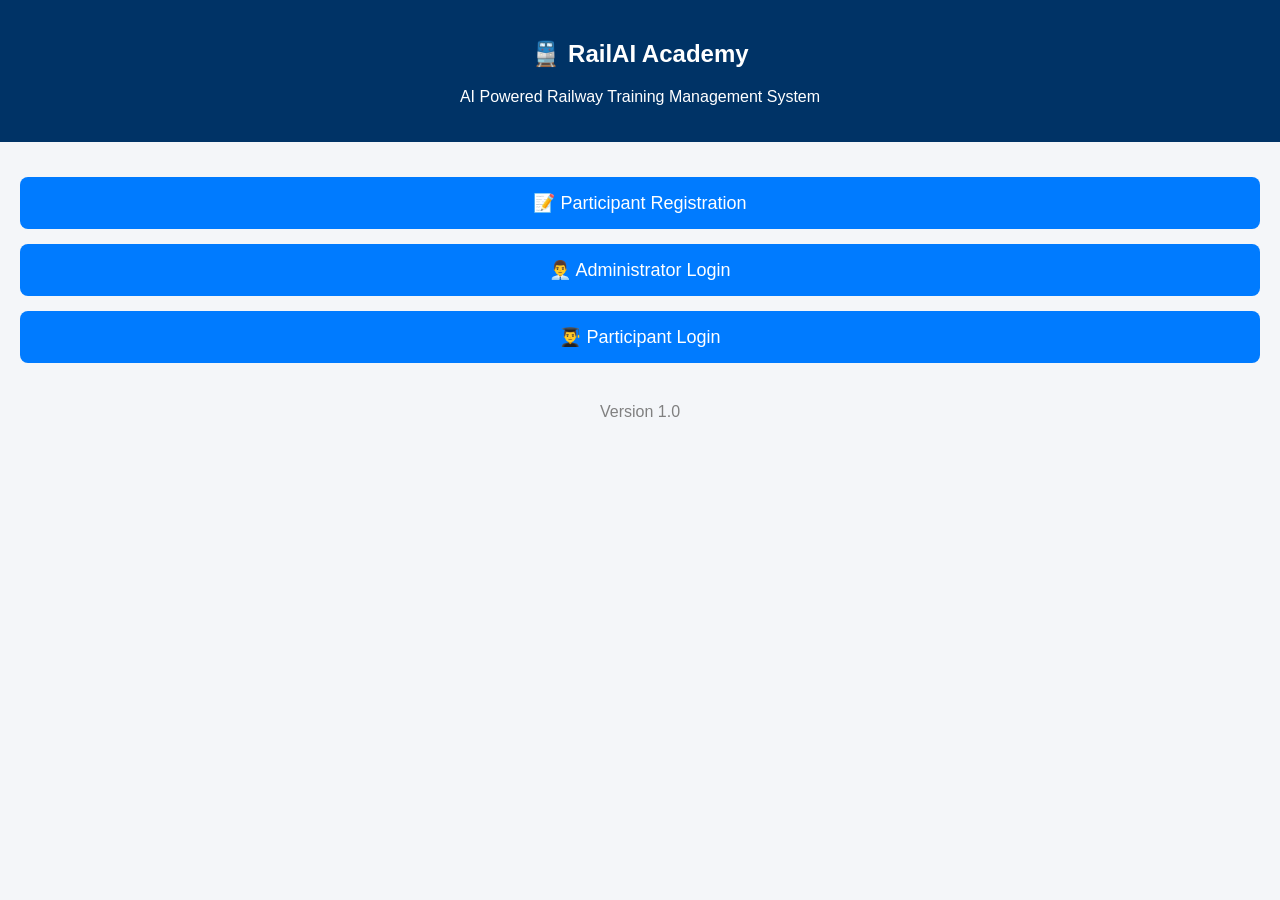
<file: index.html>
<!DOCTYPE html>
<html>
<head>

<meta charset="UTF-8">
<meta name="viewport" content="width=device-width, initial-scale=1">

<title>RailAI Academy</title>

<link rel="stylesheet" href="style.css">

</head>

<body>

<div class="header">

<h2>🚆 RailAI Academy</h2>

<p>AI Powered Railway Training Management System</p>

</div>

<div class="container">

<button onclick="location.href='register.html'">
📝 Participant Registration
</button>

<button onclick="location.href='admin-login.html'">
👨‍💼 Administrator Login
</button>

<button onclick="location.href='participant-login.html'">
👨‍🎓 Participant Login
</button>

</div>

<div class="footer">

Version 1.0

</div>

</body>

</html>
</file>
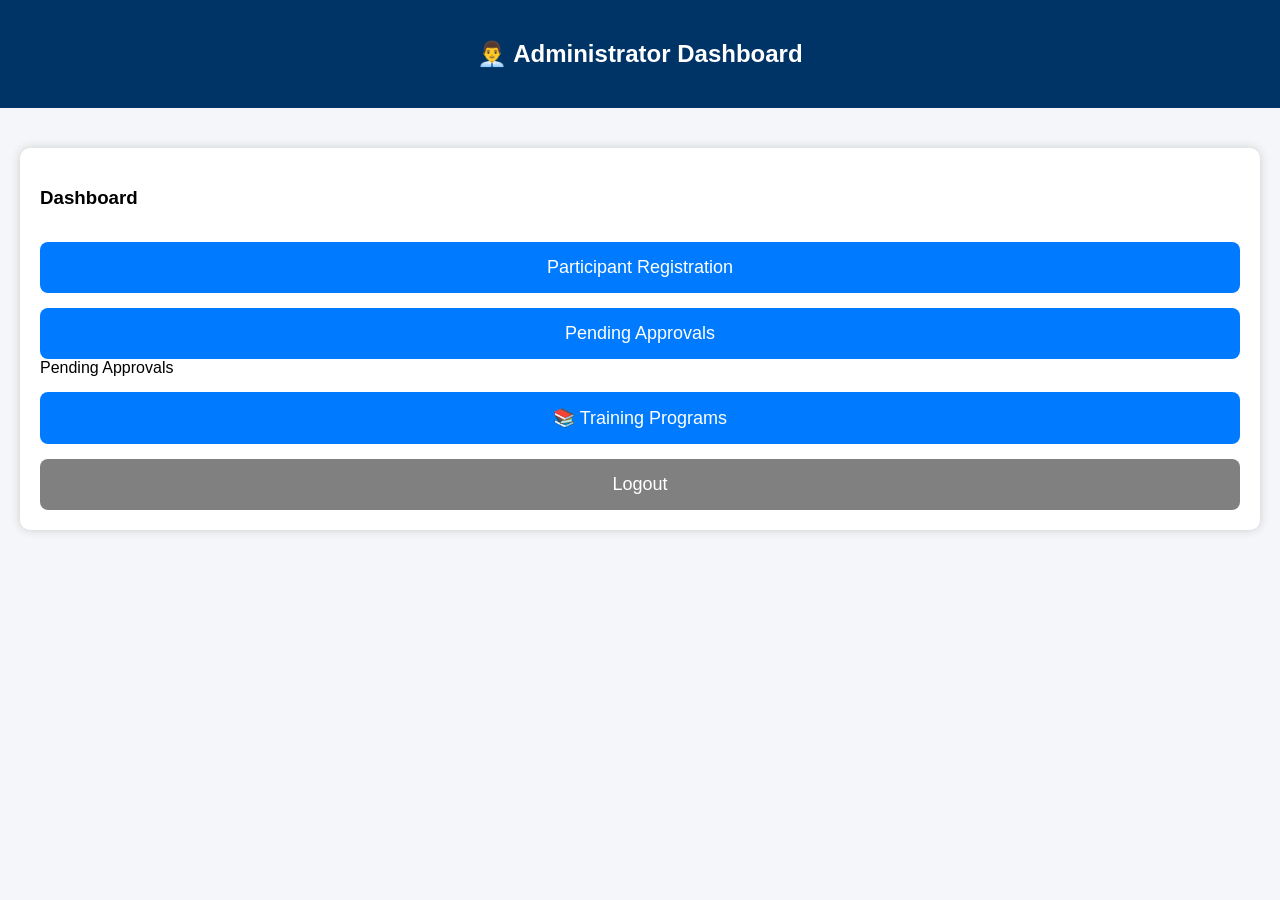
<file: admin-dashboard.html>
<!DOCTYPE html>
<html>
<head>

<meta charset="UTF-8">

<meta name="viewport" content="width=device-width, initial-scale=1">

<title>Admin Dashboard</title>

<link rel="stylesheet" href="style.css">

</head>

<body>

<div class="header">

<h2>👨‍💼 Administrator Dashboard</h2>

</div>

<div class="container">

<div class="card">

<h3>Dashboard</h3>

<button onclick="location.href='register.html'">

Participant Registration

</button>

<button onclick="location.href='pending.html'">

Pending Approvals

</button>

Pending Approvals

</button>

<button onclick="location.href='programs.html'">
📚 Training Programs
</button>

<button onclick="location.href='index.html'"
style="background:gray;">

Logout

</button>

</div>

</div>

</body>

</html>
</file>
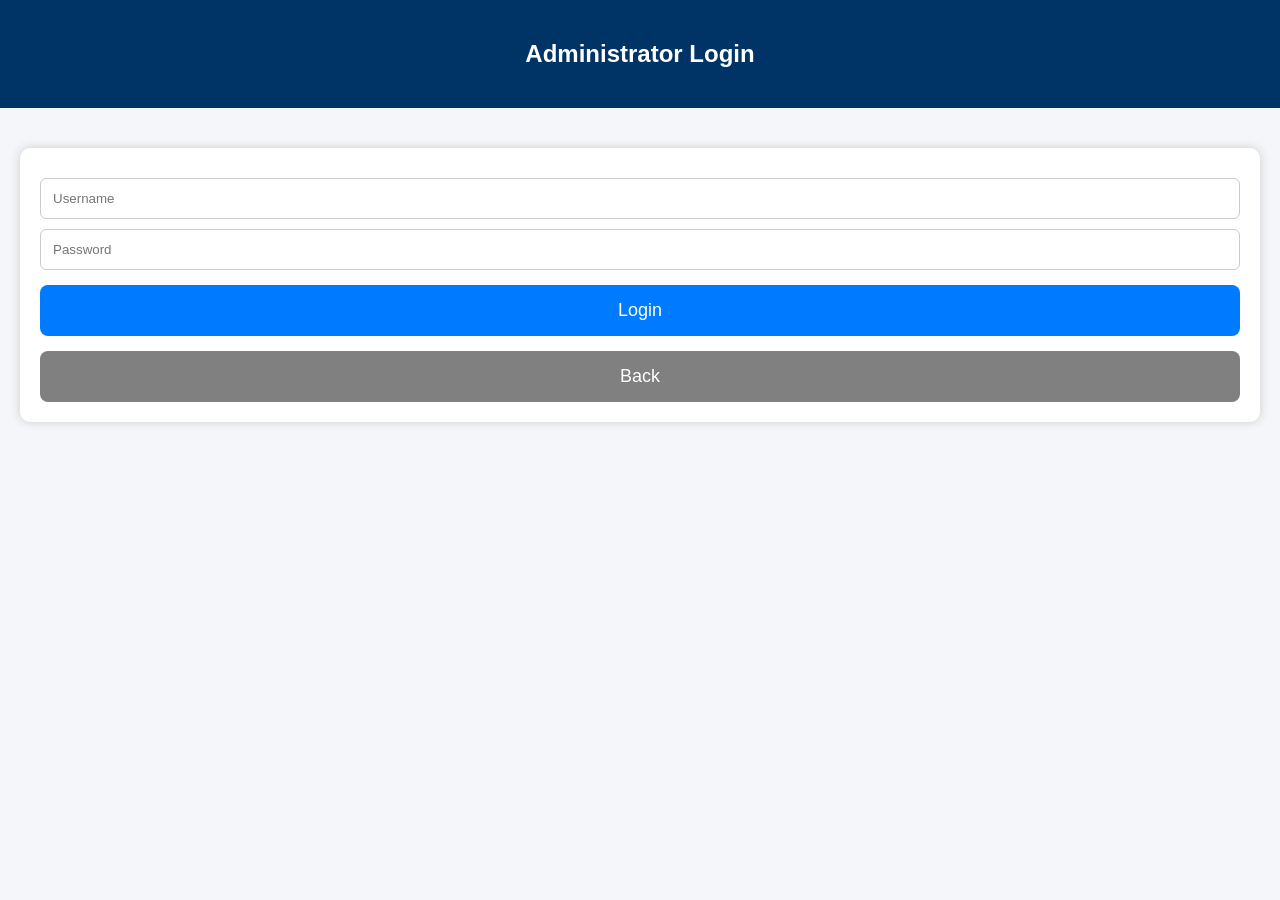
<file: admin-login.html>
<!DOCTYPE html>
<html>
<head>

<meta charset="UTF-8">

<meta name="viewport" content="width=device-width, initial-scale=1">

<title>Administrator Login</title>

<link rel="stylesheet" href="style.css">

</head>

<body>

<div class="header">

<h2>Administrator Login</h2>

</div>

<div class="container">

<div class="card">

<input
type="text"
id="username"
placeholder="Username">

<input
type="password"
id="password"
placeholder="Password">

<button onclick="login()">

Login

</button>

<button
onclick="location.href='index.html'"
style="background:gray;">

Back

</button>

</div>

</div>

<script>

function login(){

let u=document.getElementById("username").value;

let p=document.getElementById("password").value;

if(u=="admin" && p=="admin123"){

location.href="admin-dashboard.html";

}
else{

alert("Invalid Username or Password");

}

}

</script>

</body>

</html>
</file>
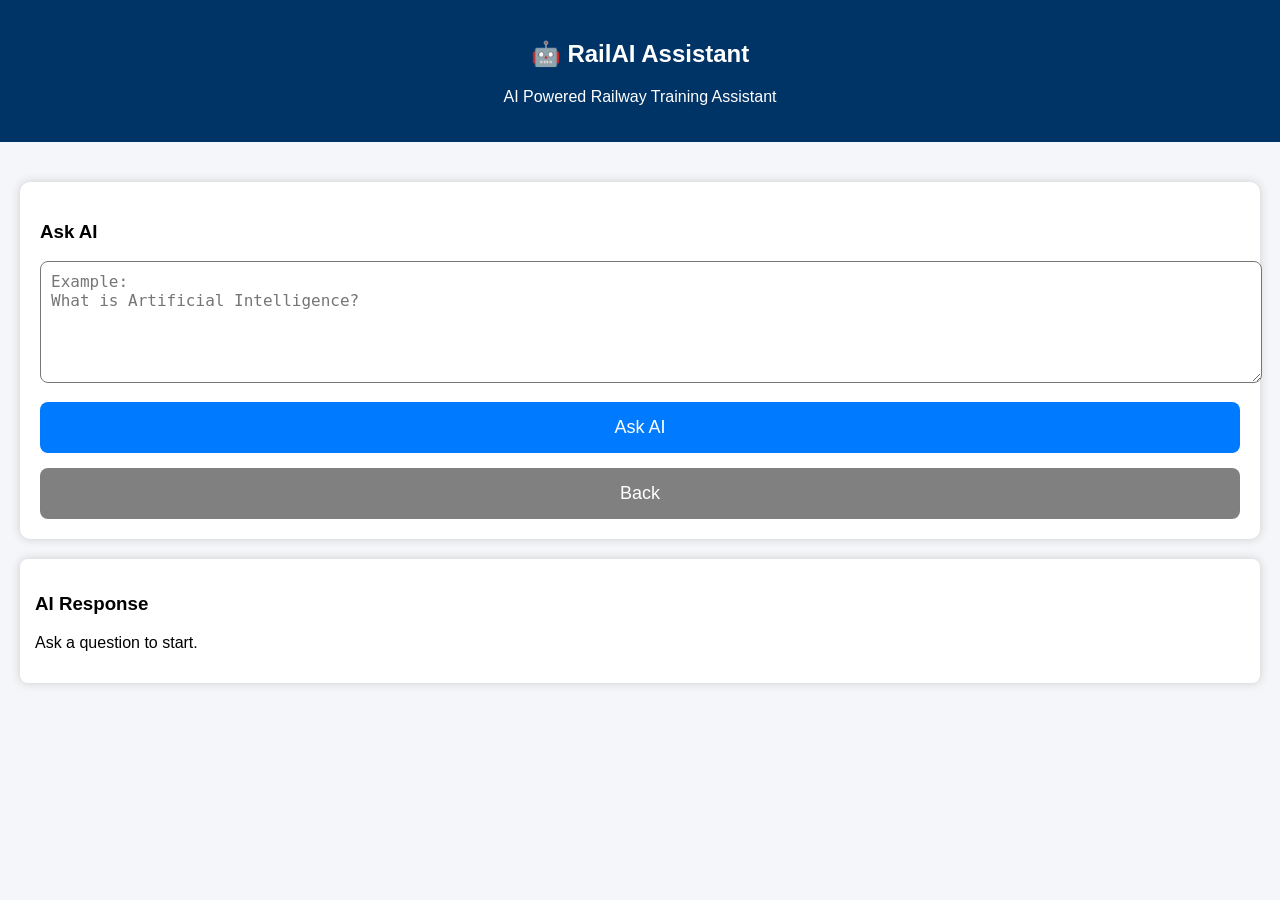
<file: ai-assistant.html>
<!DOCTYPE html>
<html>
<head>

<meta charset="UTF-8">
<meta name="viewport" content="width=device-width, initial-scale=1">

<title>RailAI Assistant</title>

<link rel="stylesheet" href="style.css">

<style>

.answer{
background:#ffffff;
padding:15px;
margin-top:20px;
border-radius:8px;
box-shadow:0 0 10px #ccc;
}

textarea{
width:100%;
height:100px;
padding:10px;
font-size:16px;
border-radius:8px;
}

</style>

</head>

<body>

<div class="header">

<h2>🤖 RailAI Assistant</h2>

<p>AI Powered Railway Training Assistant</p>

</div>

<div class="container">

<div class="card">

<h3>Ask AI</h3>

<textarea id="question"
placeholder="Example:
What is Artificial Intelligence?"></textarea>

<button onclick="askAI()">

Ask AI

</button>

<button onclick="location.href='participant-dashboard.html'"
style="background:gray;">

Back

</button>

</div>

<div class="answer">

<h3>AI Response</h3>

<p id="reply">

Ask a question to start.

</p>

</div>

</div>

<script>

function askAI(){

let q=document.getElementById("question").value.toLowerCase();

let ans="";

if(q.includes("artificial intelligence") || q.includes("ai")){

ans="Artificial Intelligence enables computers to perform tasks that normally require human intelligence. In Indian Railways, AI can be used for predictive maintenance, safety monitoring, passenger services, timetable optimization and asset management.";

}

else if(q.includes("railway")){

ans="AI can improve railway operations through predictive maintenance, automatic inspection of tracks, crowd management, timetable optimization, energy efficiency and passenger assistance.";

}

else if(q.includes("safety")){

ans="AI improves railway safety by detecting track defects, monitoring CCTV footage, identifying unsafe situations and predicting equipment failures before accidents occur.";

}

else if(q.includes("training")){

ans="AI makes training personalized by recommending learning materials, generating quizzes, answering learner questions and analyzing participant feedback.";

}

else{

ans="Thank you for your question. Based on the available training knowledge, AI can improve productivity, decision making and operational efficiency across railway departments.";

}

document.getElementById("reply").innerHTML=ans;

}

</script>

</body>

</html>
</file>
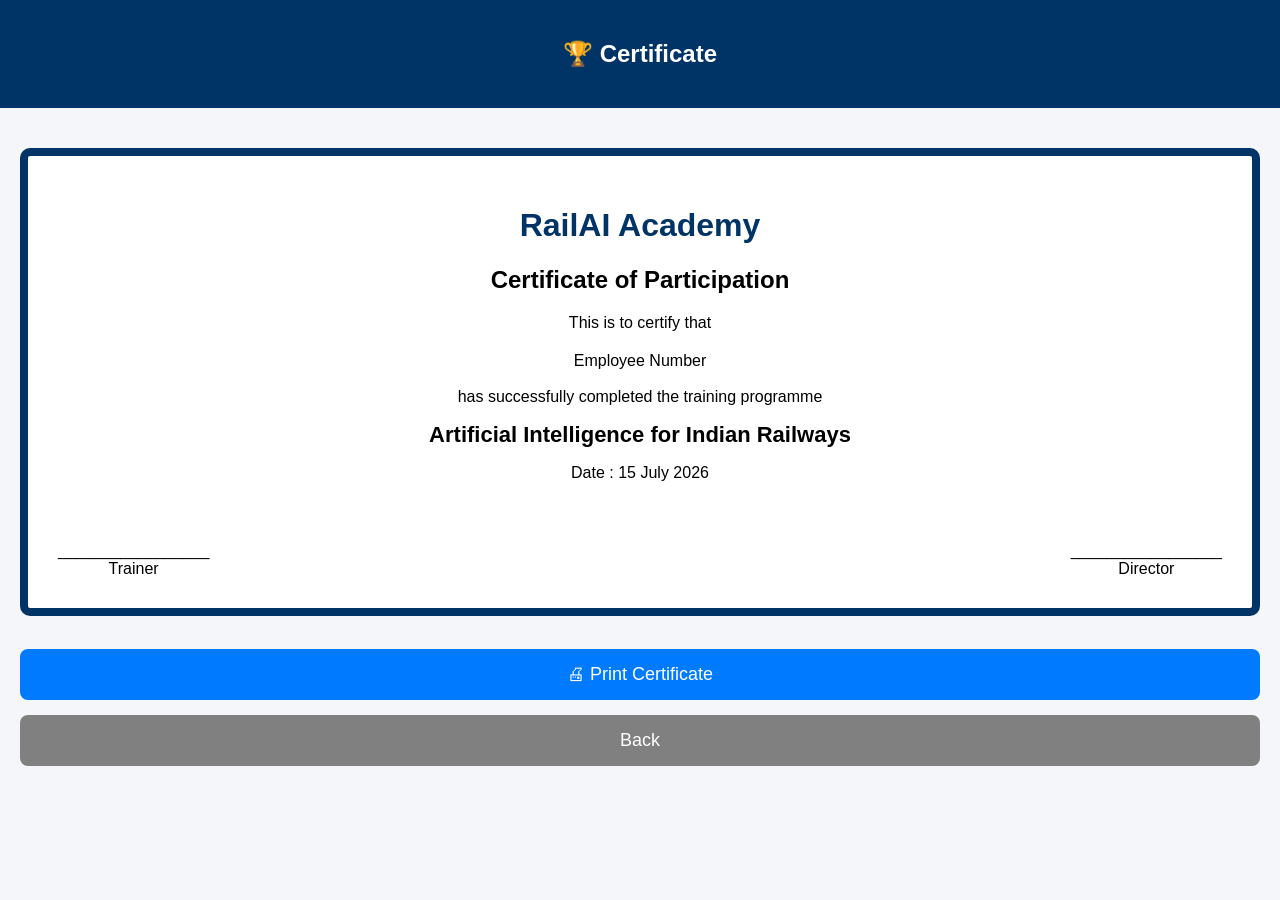
<file: certificate.html>
<!DOCTYPE html>
<html>
<head>
<meta charset="UTF-8">
<meta name="viewport" content="width=device-width, initial-scale=1">
<title>Certificate</title>

<link rel="stylesheet" href="style.css">

<style>

.certificate{

background:white;

border:8px solid #003366;

padding:30px;

margin-top:20px;

text-align:center;

border-radius:10px;

}

h1{

color:#003366;

}

.name{

font-size:32px;

font-weight:bold;

color:#d32f2f;

margin:20px;

}

.course{

font-size:22px;

font-weight:bold;

}

.sign{

margin-top:60px;

display:flex;

justify-content:space-between;

}

</style>

</head>

<body>

<div class="header">

<h2>🏆 Certificate</h2>

</div>

<div class="container">

<div class="certificate">

<h1>RailAI Academy</h1>

<h2>Certificate of Participation</h2>

<p>This is to certify that</p>

<div class="name" id="pname"></div>

<p>Employee Number</p>

<h3 id="emp"></h3>

<p>has successfully completed the training programme</p>

<div class="course">

Artificial Intelligence for Indian Railways

</div>

<p>Date : 15 July 2026</p>

<div class="sign">

<div>

_________________

<br>

Trainer

</div>

<div>

_________________

<br>

Director

</div>

</div>

</div>

<br>

<button onclick="window.print()">

🖨 Print Certificate

</button>

<button onclick="location.href='participant-dashboard.html'"

style="background:gray;">

Back

</button>

</div>

<script>

let p=JSON.parse(localStorage.getItem("currentParticipant"));

if(p){

document.getElementById("pname").innerHTML=p.name;

document.getElementById("emp").innerHTML=p.empNo;

}

</script>

</body>

</html>
</file>
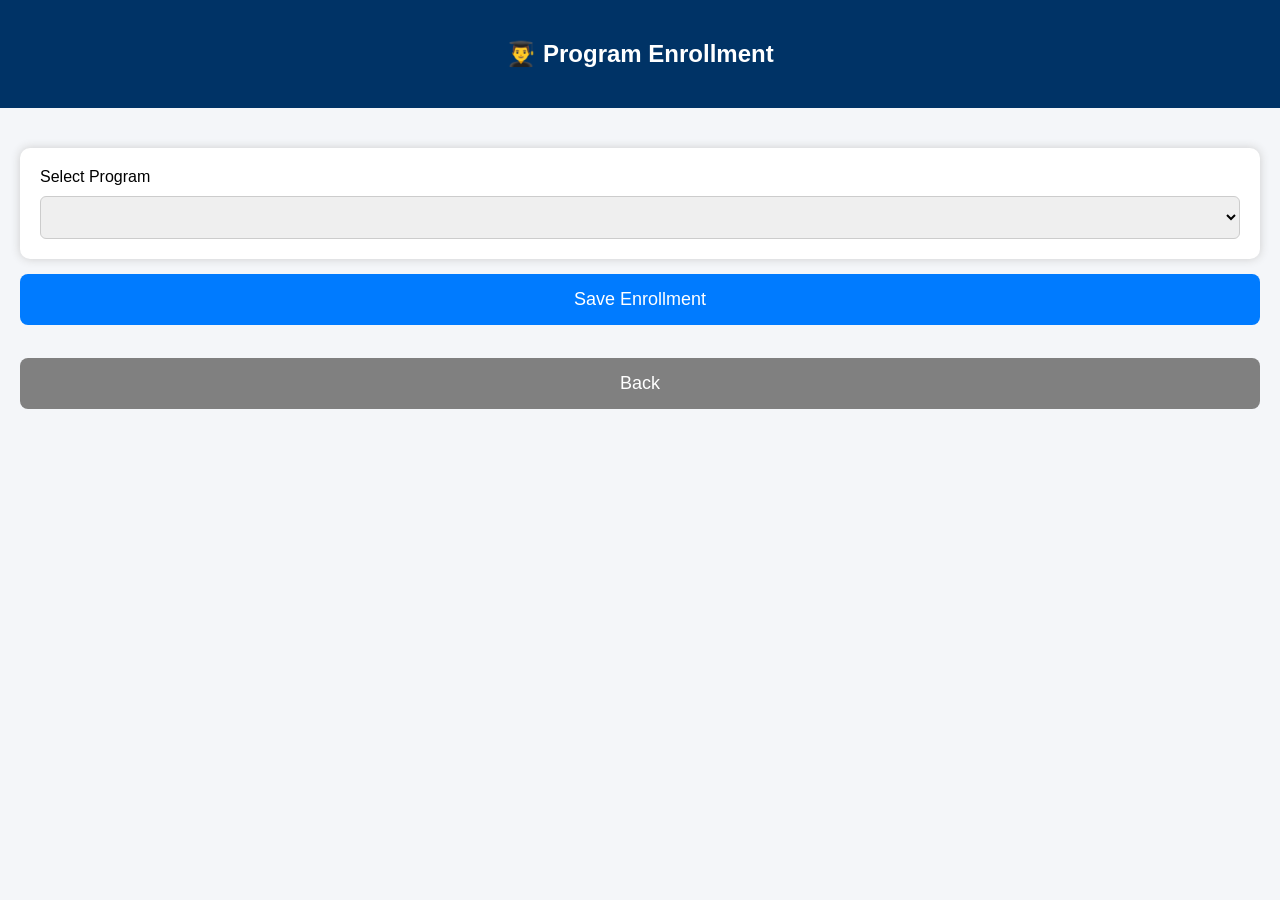
<file: enrollment.html>
<!DOCTYPE html>
<html>
<head>

<meta charset="UTF-8">
<meta name="viewport" content="width=device-width, initial-scale=1">

<title>Program Enrollment</title>

<link rel="stylesheet" href="style.css">

</head>

<body>

<div class="header">

<h2>👨‍🎓 Program Enrollment</h2>

</div>

<div class="container">

<div class="card">

<label>Select Program</label>

<select id="program"></select>

</div>

<div id="participantList"></div>

<button onclick="saveEnrollment()">

Save Enrollment

</button>

<br><br>

<button onclick="location.href='programs.html'"
style="background:gray;">

Back

</button>

</div>

<script>

loadPrograms();
loadParticipants();

function loadPrograms(){

let list=JSON.parse(localStorage.getItem("programs")) || [];

let html="";

for(let i=0;i<list.length;i++){

html+="<option value='"+list[i].id+"'>"+list[i].name+"</option>";

}

document.getElementById("program").innerHTML=html;

}

function loadParticipants(){

let participants=JSON.parse(localStorage.getItem("participants")) || [];

let html="";

participants.forEach(function(p){

if(p.status=="APPROVED"){

html+="<div class='card'>";

html+="<label>";

html+="<input type='checkbox' value='"+p.empNo+"' class='chk'> ";

html+=p.name+" ("+p.empNo+")";

html+="</label>";

html+="</div>";

}

});

document.getElementById("participantList").innerHTML=html;

}

function saveEnrollment(){

let program=document.getElementById("program").value;

let checks=document.getElementsByClassName("chk");

let list=JSON.parse(localStorage.getItem("enrollments")) || [];

for(let i=0;i<checks.length;i++){

if(checks[i].checked){

list.push({

program:program,

empNo:checks[i].value

});

}

}

localStorage.setItem("enrollments",JSON.stringify(list));

alert("Participants Enrolled Successfully");

}

</script>

</body>

</html>
</file>
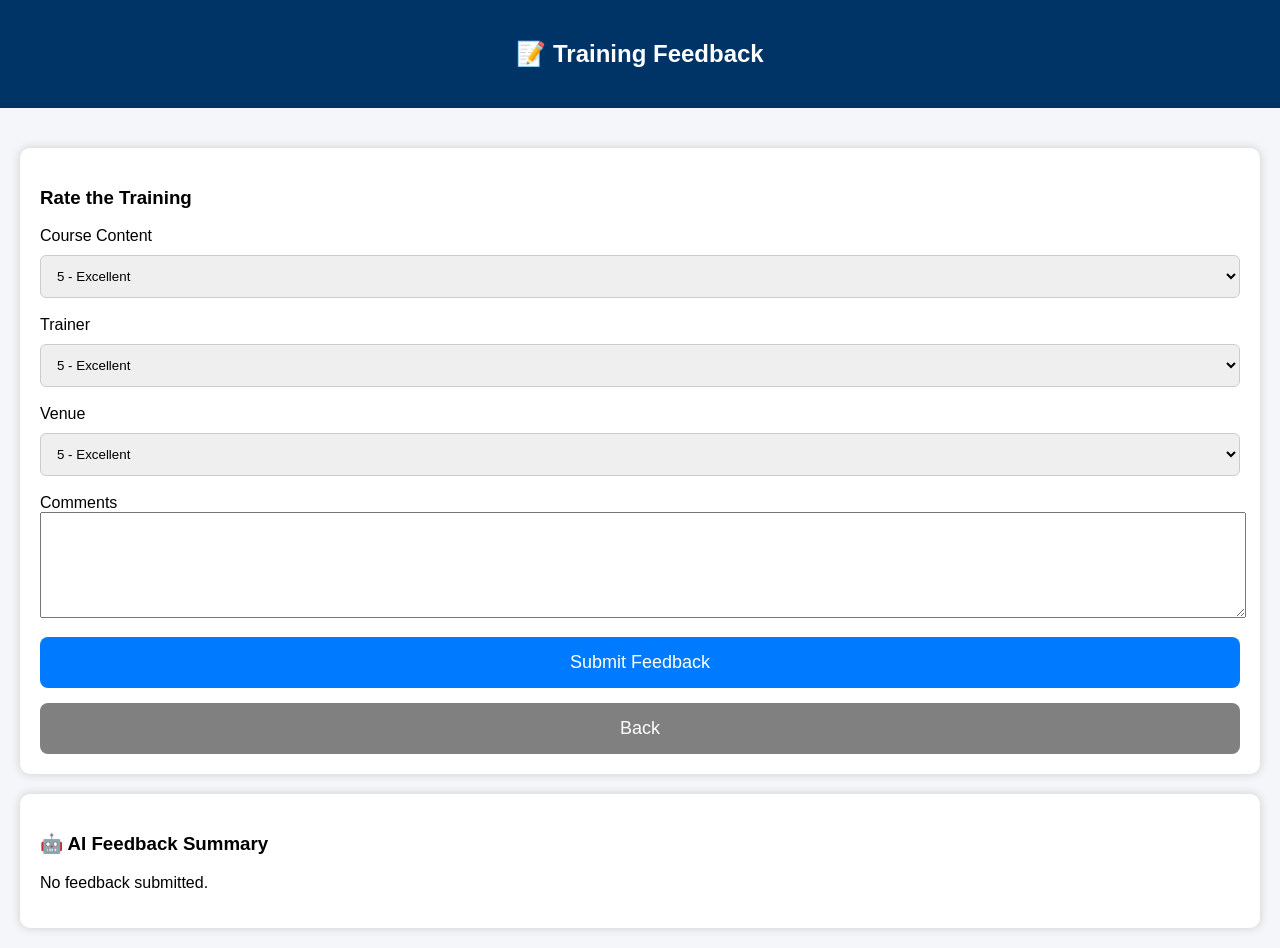
<file: feedback.html>
<!DOCTYPE html>
<html>
<head>

<meta charset="UTF-8">
<meta name="viewport" content="width=device-width, initial-scale=1">

<title>Training Feedback</title>

<link rel="stylesheet" href="style.css">

</head>

<body>

<div class="header">

<h2>📝 Training Feedback</h2>

</div>

<div class="container">

<div class="card">

<h3>Rate the Training</h3>

<label>Course Content</label>

<select id="content">
<option>5 - Excellent</option>
<option>4 - Good</option>
<option>3 - Average</option>
<option>2 - Poor</option>
<option>1 - Very Poor</option>
</select>

<br><br>

<label>Trainer</label>

<select id="trainer">
<option>5 - Excellent</option>
<option>4 - Good</option>
<option>3 - Average</option>
<option>2 - Poor</option>
<option>1 - Very Poor</option>
</select>

<br><br>

<label>Venue</label>

<select id="venue">
<option>5 - Excellent</option>
<option>4 - Good</option>
<option>3 - Average</option>
<option>2 - Poor</option>
<option>1 - Very Poor</option>
</select>

<br><br>

<label>Comments</label>

<textarea id="comments"
style="width:100%;height:100px;"></textarea>

<button onclick="submitFeedback()">

Submit Feedback

</button>

<button onclick="location.href='participant-dashboard.html'"
style="background:gray;">

Back

</button>

</div>

<div class="card">

<h3>🤖 AI Feedback Summary</h3>

<p id="summary">

No feedback submitted.

</p>

</div>

</div>

<script>

function submitFeedback(){

let summary="";

summary+="Overall Training Rating : Excellent<br><br>";

summary+="AI Observation:<br>";

summary+="Participants were highly satisfied with the training programme. ";

summary+="The trainer delivered the sessions effectively. ";

summary+="The learning materials were useful. ";

summary+="Participants recommended conducting more AI-based railway programmes.";

document.getElementById("summary").innerHTML=summary;

alert("Feedback Submitted Successfully");

}

</script>

</body>

</html>
</file>
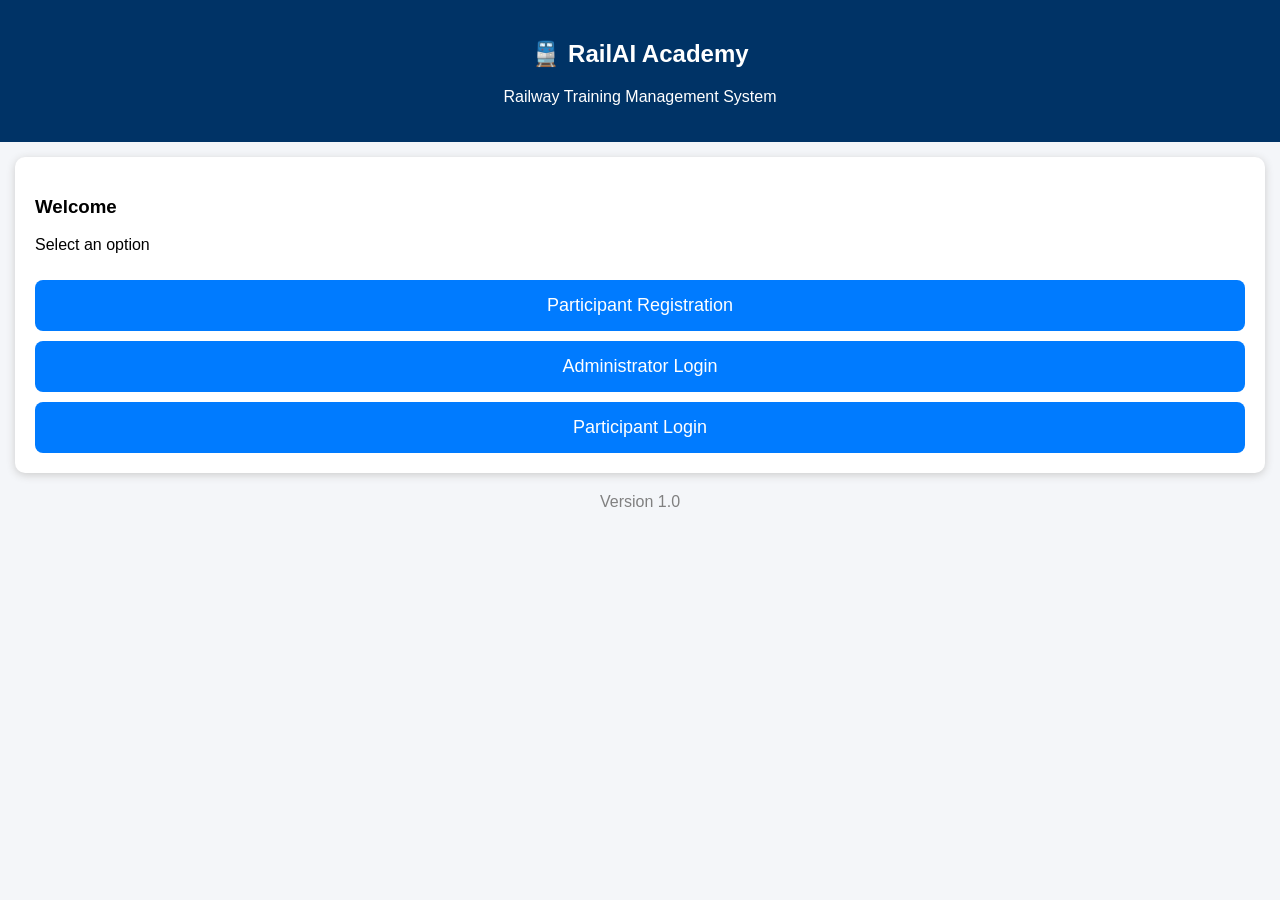
<file: index_old.html>
<!DOCTYPE html>
<html>
<head>
<meta name="viewport" content="width=device-width, initial-scale=1">

<title>RailAI Academy</title>

<style>

body{
    margin:0;
    font-family:Arial;
    background:#f4f6f9;
}

.header{
    background:#003366;
    color:white;
    text-align:center;
    padding:20px;
}

.card{
    background:white;
    margin:15px;
    padding:20px;
    border-radius:10px;
    box-shadow:0 2px 8px #ccc;
}

button{
    width:100%;
    padding:15px;
    border:none;
    border-radius:8px;
    background:#007bff;
    color:white;
    font-size:18px;
    margin-top:10px;
}

button:hover{
    background:#0056b3;
}

.footer{
    text-align:center;
    color:gray;
    margin-top:20px;
}

</style>

</head>
<body>

<div class="header">
<h2>🚆 RailAI Academy</h2>
<p>Railway Training Management System</p>
</div>

<!-- HOME PAGE -->

<div id="home">

<div class="card">

<h3>Welcome</h3>

<p>Select an option</p>

<button onclick="showRegister()">
Participant Registration
</button>

<button onclick="adminLogin()">
Administrator Login
</button>

<button onclick="alert('Participant Login - Coming Next')">
Participant Login
</button>

</div>

</div>

<!-- REGISTRATION PAGE -->

<div id="registerPage" style="display:none;">

<div class="card">

<h3>Participant Registration</h3>

<input id="empno" placeholder="Employee Number"
style="width:100%;padding:12px;margin:6px 0;">

<input id="empname" placeholder="Employee Name"
style="width:100%;padding:12px;margin:6px 0;">

<input id="zone" placeholder="Railway Zone"
style="width:100%;padding:12px;margin:6px 0;">

<input id="division" placeholder="Division"
style="width:100%;padding:12px;margin:6px 0;">

<input id="department" placeholder="Department"
style="width:100%;padding:12px;margin:6px 0;">

<input id="designation" placeholder="Designation"
style="width:100%;padding:12px;margin:6px 0;">

<input id="mobile" placeholder="Mobile Number"
style="width:100%;padding:12px;margin:6px 0;">

<button onclick="saveRegistration()">
Submit Registration
</button>

<button onclick="goHome()"
style="background:gray;">
Back
</button>

</div>

</div>
<!-- ADMIN PAGE -->

<div id="adminPage" style="display:none;">

<div class="card">

<h3>Administrator Dashboard</h3>

<div id="pendingList"></div>

<button onclick="goHome()" style="background:gray;">
Back
</button>

</div>

</div>
<div class="footer">
Version 1.0
</div>

<script>

function showRegister(){

document.getElementById("home").style.display="none";
document.getElementById("registerPage").style.display="block";

}

function goHome(){

    document.getElementById("home").style.display="block";
    document.getElementById("registerPage").style.display="none";
    document.getElementById("adminPage").style.display="none";

}

function saveRegistration(){

let participant={

regNo:"RA"+Date.now(),

empNo:document.getElementById("empno").value,

name:document.getElementById("empname").value,

zone:document.getElementById("zone").value,

division:document.getElementById("division").value,

department:document.getElementById("department").value,

designation:document.getElementById("designation").value,

mobile:document.getElementById("mobile").value,

status:"PENDING"

};

if(participant.empNo=="" || participant.name==""){

alert("Employee Number and Name are mandatory.");

return;

}



function loadPending(){

let list=JSON.parse(localStorage.getItem("participants")) || [];

let html="";

if(list.length==0){

html="<p>No registrations found.</p>";

}
else{

for(let i=0;i<list.length;i++){

html+=`
<div style="border:1px solid #ccc;
padding:10px;
margin-bottom:10px;
border-radius:8px;">

<b>${list[i].name}</b><br>

Employee No : ${list[i].empNo}<br>

Registration : ${list[i].regNo}<br>

Status :
<b>${list[i].status}</b>

<br><br>

<button onclick="approve(${i})">
Approve
</button>

</div>
`;

}

}

document.getElementById("pendingList").innerHTML=html;

}

function approve(index){

let list=JSON.parse(localStorage.getItem("participants"));

list[index].status="APPROVED";

localStorage.setItem("participants",JSON.stringify(list));

alert("Participant Approved Successfully.");

loadPending();

}

let list=JSON.parse(localStorage.getItem("participants")) || [];

list.push(participant);

localStorage.setItem("participants",JSON.stringify(list));

alert("Registration Successful\n\nRegistration No : "+participant.regNo);

document.getElementById("empno").value="";
document.getElementById("empname").value="";
document.getElementById("zone").value="";
document.getElementById("division").value="";
document.getElementById("department").value="";
document.getElementById("designation").value="";
document.getElementById("mobile").value="";

goHome();

}

function adminLogin(){

    let user = prompt("Administrator Username");

    if(user==null) return;

    let pass = prompt("Administrator Password");

    if(pass==null) return;

    if(user=="admin" && pass=="admin123"){

        showAdmin();

    }else{

        alert("Invalid Username or Password");

    }

}
function showAdmin(){

    document.getElementById("home").style.display="none";
    document.getElementById("registerPage").style.display="none";
    document.getElementById("adminPage").style.display="block";

    loadPending();

}
</script>

</body>
</html>
</file>
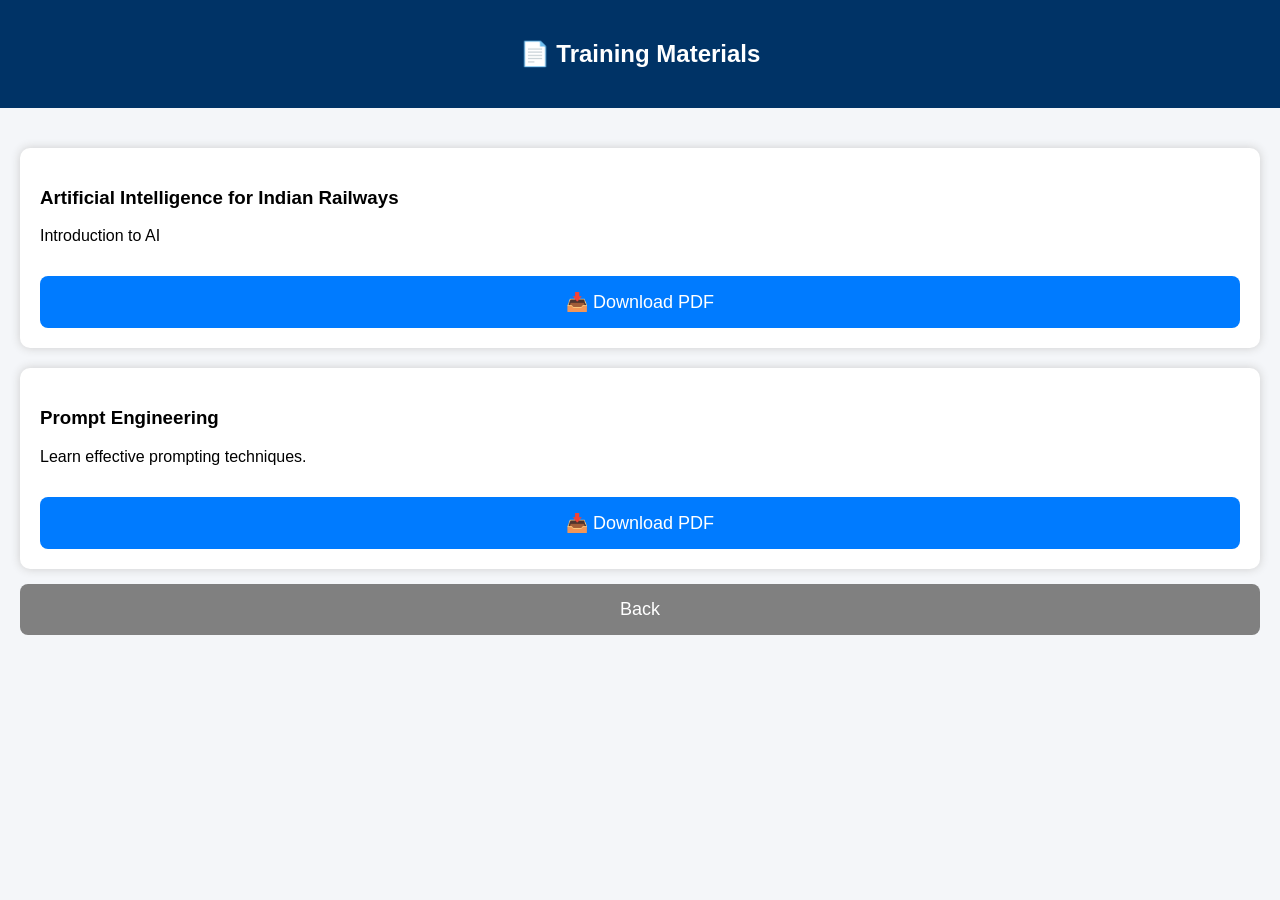
<file: materials.html>
<!DOCTYPE html>
<html>
<head>

<meta charset="UTF-8">

<meta name="viewport" content="width=device-width, initial-scale=1">

<title>Training Materials</title>

<link rel="stylesheet" href="style.css">

</head>

<body>

<div class="header">

<h2>📄 Training Materials</h2>

</div>

<div class="container">

<div class="card">

<h3>Artificial Intelligence for Indian Railways</h3>

<p>

Introduction to AI

</p>

<button>

📥 Download PDF

</button>

</div>

<div class="card">

<h3>Prompt Engineering</h3>

<p>

Learn effective prompting techniques.

</p>

<button>

📥 Download PDF

</button>

</div>

<button onclick="history.back()" style="background:gray;">

Back

</button>

</div>

</body>

</html>
</file>
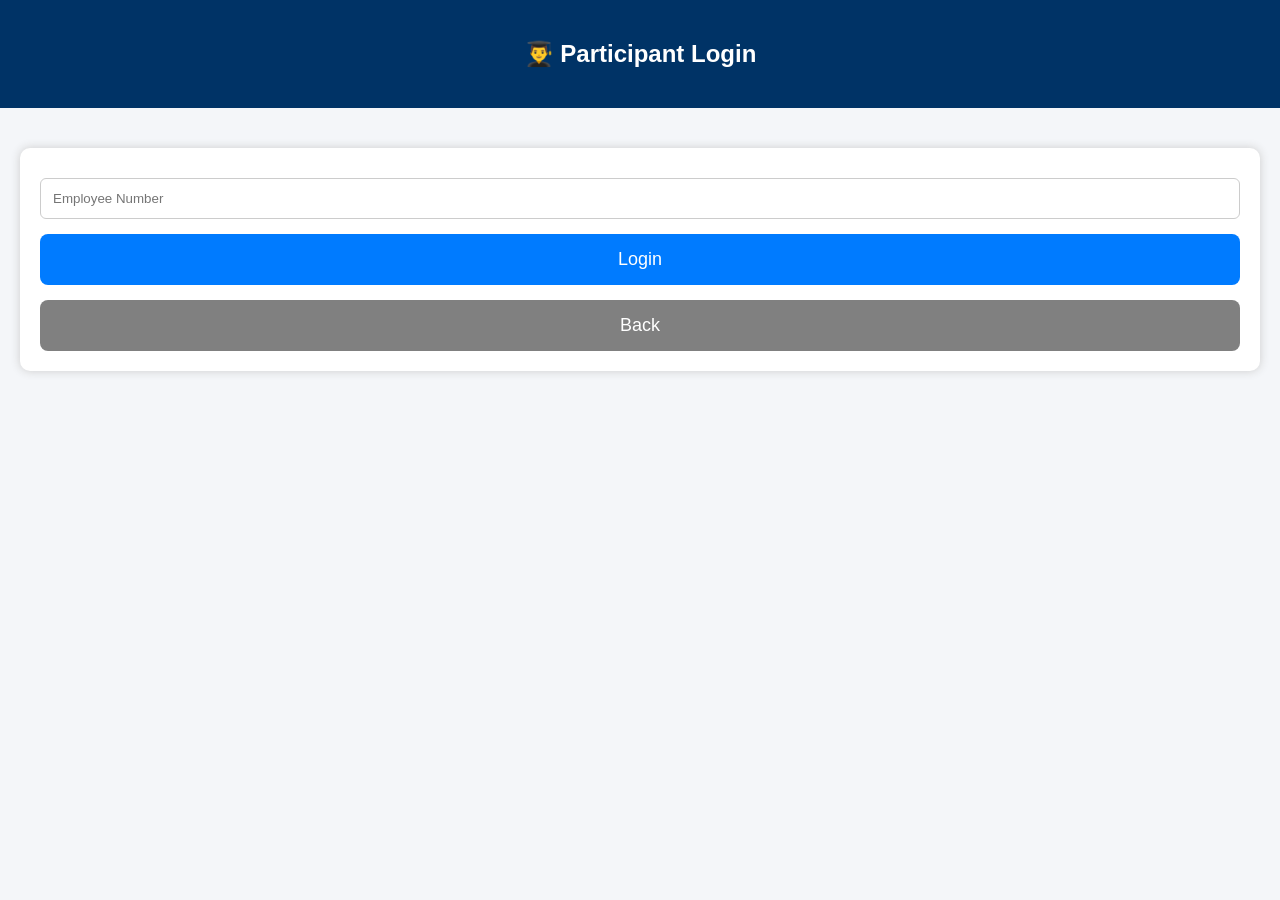
<file: participant-dashboard.html>
<!DOCTYPE html>
<html>
<head>

<meta charset="UTF-8">
<meta name="viewport" content="width=device-width, initial-scale=1">

<title>Participant Dashboard</title>

<link rel="stylesheet" href="style.css">

</head>

<body>

<div class="header">

<h2>🎓 Participant Dashboard</h2>

</div>

<div class="container">

<div class="card">

<h3 id="name"></h3>

<p id="emp"></p>

<p id="zone"></p>

</div>

<h3>My Training Programs</h3>

<div id="programList"></div>

<button onclick="location.href='materials.html'">

📄 Training Materials

</button>
<button onclick="location.href='ai-assistant.html'">

🤖 Ask RailAI

</button>

<button onclick="location.href='certificate.html'">

🏆 My Certificate

</button>

<button onclick="location.href='feedback.html'">

📝 Feedback

</button>

<button onclick="logout()" style="background:red;">

Logout

</button>

</div>

<script>

let participant=JSON.parse(localStorage.getItem("currentParticipant"));

if(!participant){

location.href="participant-login.html";

}

document.getElementById("name").innerHTML="Welcome "+participant.name;

document.getElementById("emp").innerHTML="Employee No : "+participant.empNo;

document.getElementById("zone").innerHTML="Zone : "+participant.zone;

loadPrograms();

function loadPrograms(){

let enrollments=JSON.parse(localStorage.getItem("enrollments")) || [];

let programs=JSON.parse(localStorage.getItem("programs")) || [];

let html="";

for(let i=0;i<enrollments.length;i++){

if(enrollments[i].empNo==participant.empNo){

for(let j=0;j<programs.length;j++){

if(programs[j].id==enrollments[i].program){

html+="<div class='card'>";

html+="<h3>"+programs[j].name+"</h3>";

html+="Trainer : "+programs[j].trainer+"<br>";

html+="Venue : "+programs[j].venue+"<br>";

html+="Duration : "+programs[j].start+" to "+programs[j].end;

html+="</div>";

}

}

}

}

if(html==""){

html="<div class='card'><h3>No Programs Assigned</h3></div>";

}

document.getElementById("programList").innerHTML=html;

}

function logout(){

localStorage.removeItem("currentParticipant");

location.href="index.html";

}

</script>

</body>

</html>
</file>
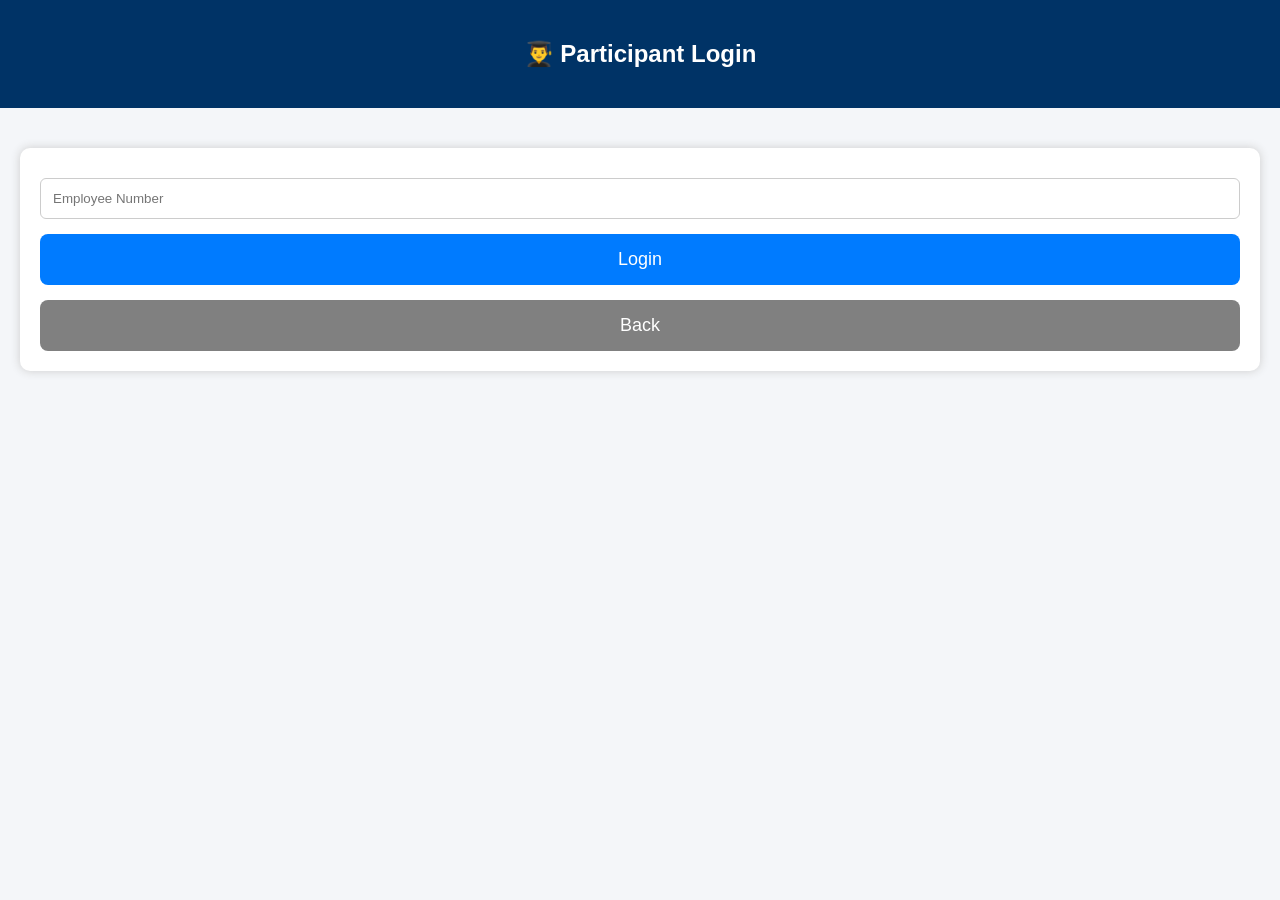
<file: participant-login.html>
<!DOCTYPE html>
<html>

<head>

<meta charset="UTF-8">

<meta name="viewport" content="width=device-width, initial-scale=1">

<title>Participant Login</title>

<link rel="stylesheet" href="style.css">

</head>

<body>

<div class="header">

<h2>👨‍🎓 Participant Login</h2>

</div>

<div class="container">

<div class="card">

<input
type="text"
id="empno"
placeholder="Employee Number">

<button onclick="login()">

Login

</button>

<button
onclick="location.href='index.html'"
style="background:gray;">

Back

</button>

</div>

</div>

<script>

function login(){

let emp=document.getElementById("empno").value;

let participants=JSON.parse(localStorage.getItem("participants")) || [];

let found=false;

for(let i=0;i<participants.length;i++){

if(participants[i].empNo==emp){

found=true;

if(participants[i].status=="PENDING"){

alert("Your registration is awaiting administrator approval.");

return;

}

if(participants[i].status=="REJECTED"){

alert("Your registration has been rejected.");

return;

}

if(participants[i].status=="APPROVED"){

localStorage.setItem("currentParticipant",JSON.stringify(participants[i]));

location.href="participant-dashboard.html";

return;

}

}

}

if(!found){

alert("Participant not found.");

}

}

</script>

</body>

</html>
</file>
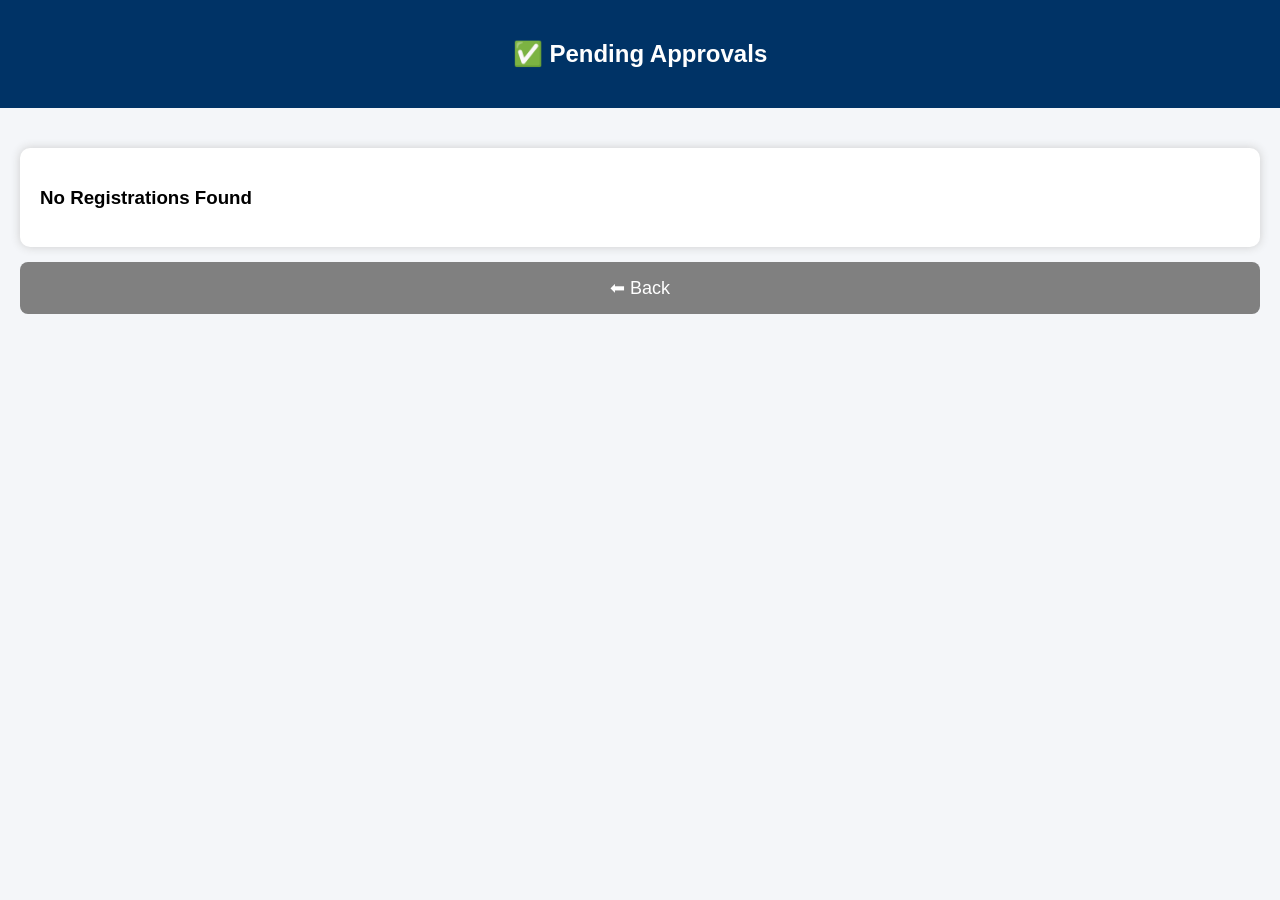
<file: pending.html>
<!DOCTYPE html>
<html>
<head>
<meta charset="UTF-8">
<meta name="viewport" content="width=device-width, initial-scale=1">
<title>Pending Approvals</title>
<link rel="stylesheet" href="style.css">
</head>

<body>

<div class="header">
<h2>✅ Pending Approvals</h2>
</div>

<div class="container">

<div id="list"></div>

<button onclick="location.href='admin-dashboard.html'" style="background:gray;">
⬅ Back
</button>

</div>

<script>

function loadParticipants(){

    let participants = JSON.parse(localStorage.getItem("participants")) || [];

    let html = "";

    if(participants.length==0){

        html += "<div class='card'>";
        html += "<h3>No Registrations Found</h3>";
        html += "</div>";

    }else{

        for(let i=0;i<participants.length;i++){

            let p = participants[i];

            html += "<div class='card'>";

            html += "<h3>"+p.name+"</h3>";

            html += "<p><b>Registration No :</b> "+p.regNo+"</p>";

            html += "<p><b>Employee No :</b> "+p.empNo+"</p>";

            html += "<p><b>Zone :</b> "+p.zone+"</p>";

            html += "<p><b>Division :</b> "+p.division+"</p>";

            html += "<p><b>Status :</b> "+p.status+"</p>";

            if(p.status=="PENDING"){

                html += "<button onclick='approveParticipant("+i+")'>✅ Approve</button>";

                html += "<br><br>";

                html += "<button onclick='rejectParticipant("+i+")' style='background:red;'>❌ Reject</button>";

            }

            if(p.status=="APPROVED"){

                html += "<h3 style='color:green'>APPROVED</h3>";

            }

            if(p.status=="REJECTED"){

                html += "<h3 style='color:red'>REJECTED</h3>";

            }

            html += "</div>";

        }

    }

    document.getElementById("list").innerHTML = html;

}

function approveParticipant(index){

    let participants = JSON.parse(localStorage.getItem("participants")) || [];

    participants[index].status="APPROVED";

    localStorage.setItem("participants",JSON.stringify(participants));

    alert("Participant Approved Successfully");

    loadParticipants();

}

function rejectParticipant(index){

    let participants = JSON.parse(localStorage.getItem("participants")) || [];

    participants[index].status="REJECTED";

    localStorage.setItem("participants",JSON.stringify(participants));

    alert("Participant Rejected");

    loadParticipants();

}

loadParticipants();

</script>

</body>

</html>
</file>
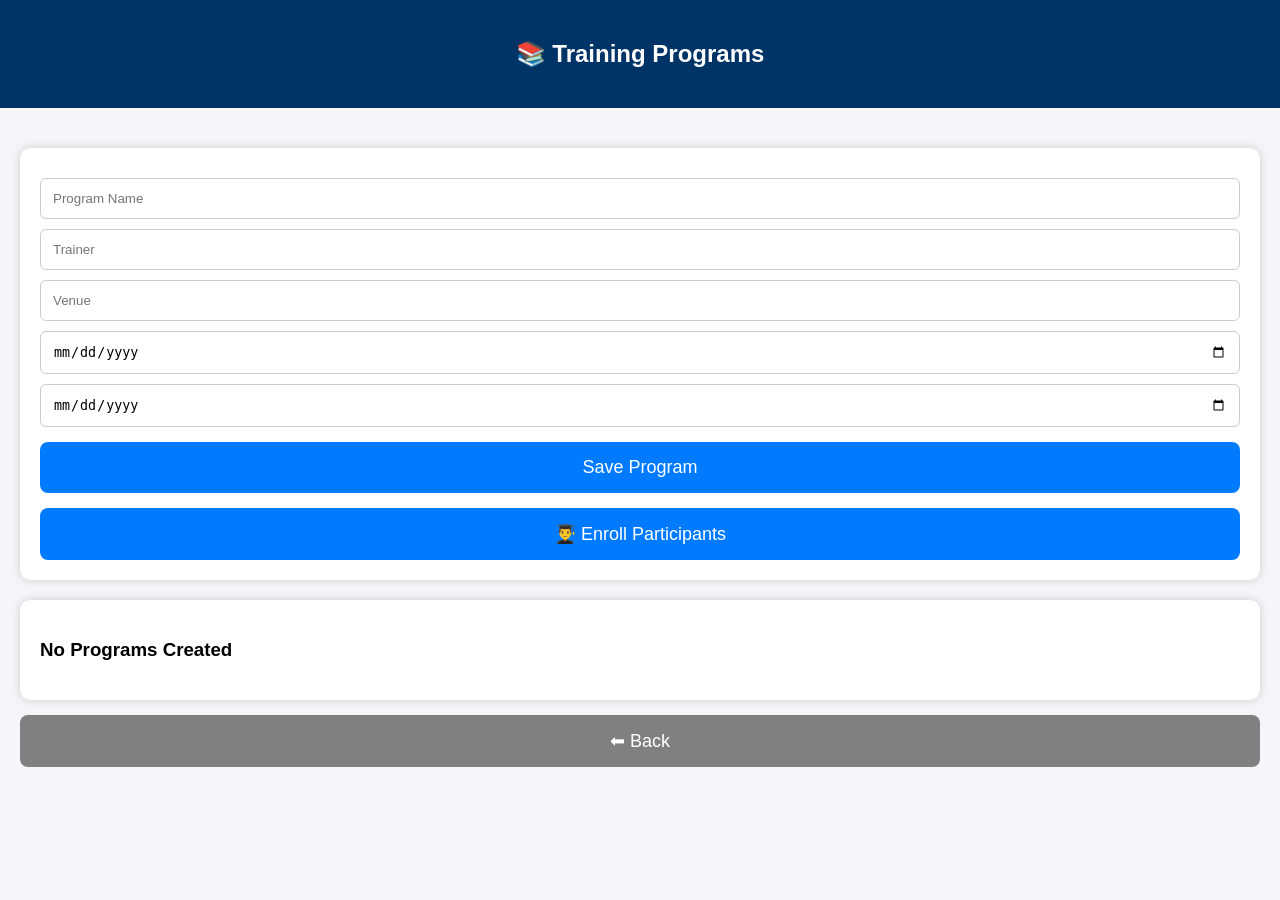
<file: programs.html>
<!DOCTYPE html>
<html>
<head>
<meta charset="UTF-8">
<meta name="viewport" content="width=device-width, initial-scale=1">
<title>Training Programs</title>

<link rel="stylesheet" href="style.css">

</head>

<body>

<div class="header">
<h2>📚 Training Programs</h2>
</div>

<div class="container">

<div class="card">

<input type="text" id="programName" placeholder="Program Name">

<input type="text" id="trainer" placeholder="Trainer">

<input type="text" id="venue" placeholder="Venue">

<input type="date" id="startDate">

<input type="date" id="endDate">

<button onclick="saveProgram()">

Save Program

</button>

<button onclick="location.href='enrollment.html'">

👨‍🎓 Enroll Participants

</button>

</div>

<div id="programList"></div>

<button onclick="location.href='admin-dashboard.html'"
style="background:gray;">

⬅ Back

</button>

</div>

<script>

function saveProgram(){

let p={

id:Date.now(),

name:document.getElementById("programName").value,

trainer:document.getElementById("trainer").value,

venue:document.getElementById("venue").value,

start:document.getElementById("startDate").value,

end:document.getElementById("endDate").value

};

if(p.name==""){

alert("Enter Program Name");

return;

}

let list=JSON.parse(localStorage.getItem("programs")) || [];

list.push(p);

localStorage.setItem("programs",JSON.stringify(list));

alert("Program Saved Successfully");

document.getElementById("programName").value="";
document.getElementById("trainer").value="";
document.getElementById("venue").value="";
document.getElementById("startDate").value="";
document.getElementById("endDate").value="";

loadPrograms();

}

function loadPrograms(){

let list=JSON.parse(localStorage.getItem("programs")) || [];

let html="";

if(list.length==0){

html="<div class='card'><h3>No Programs Created</h3></div>";

}
else{

for(let i=0;i<list.length;i++){

let p=list[i];

html+="<div class='card'>";

html+="<h3>"+p.name+"</h3>";

html+="<p><b>Trainer :</b> "+p.trainer+"</p>";

html+="<p><b>Venue :</b> "+p.venue+"</p>";

html+="<p><b>Duration :</b> "+p.start+" to "+p.end+"</p>";

html+="</div>";

}

}

document.getElementById("programList").innerHTML=html;

}

loadPrograms();

</script>

</body>

</html>
</file>
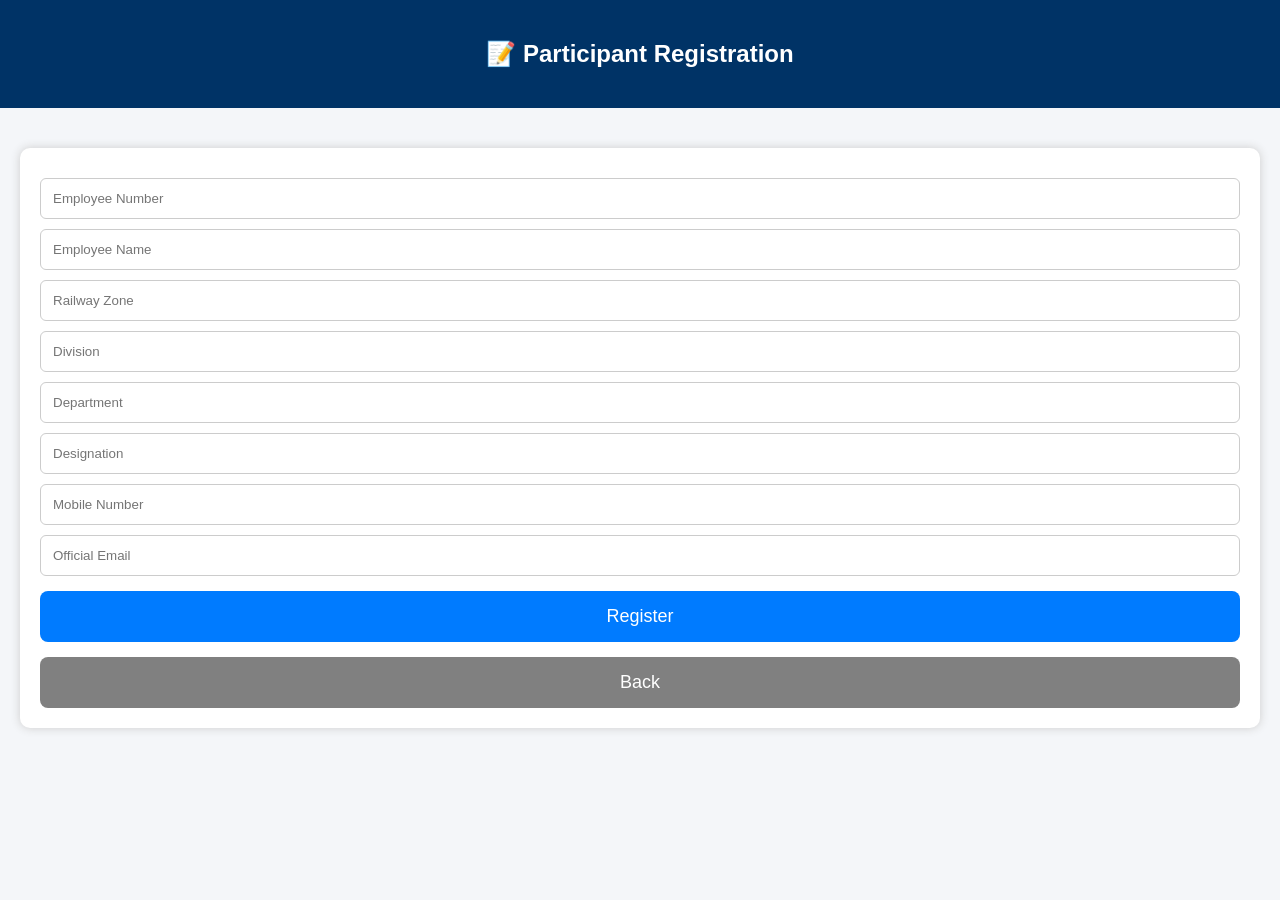
<file: register.html>
<!DOCTYPE html>
<html>

<head>

<meta charset="UTF-8">

<meta name="viewport" content="width=device-width, initial-scale=1">

<title>Participant Registration</title>

<link rel="stylesheet" href="style.css">

</head>

<body>

<div class="header">

<h2>📝 Participant Registration</h2>

</div>

<div class="container">

<div class="card">

<input type="text" id="empno" placeholder="Employee Number">

<input type="text" id="empname" placeholder="Employee Name">

<input type="text" id="zone" placeholder="Railway Zone">

<input type="text" id="division" placeholder="Division">

<input type="text" id="department" placeholder="Department">

<input type="text" id="designation" placeholder="Designation">

<input type="text" id="mobile" placeholder="Mobile Number">

<input type="email" id="email" placeholder="Official Email">

<button onclick="registerParticipant()">

Register

</button>

<button onclick="location.href='index.html'"
style="background:gray;">

Back

</button>

</div>

</div>

<script>

function registerParticipant(){

let participant={

regNo:"RA"+Date.now(),

empNo:document.getElementById("empno").value,

name:document.getElementById("empname").value,

zone:document.getElementById("zone").value,

division:document.getElementById("division").value,

department:document.getElementById("department").value,

designation:document.getElementById("designation").value,

mobile:document.getElementById("mobile").value,

email:document.getElementById("email").value,

status:"PENDING"

};

if(participant.empNo=="" || participant.name==""){

alert("Employee Number and Employee Name are mandatory.");

return;

}

let list=JSON.parse(localStorage.getItem("participants")) || [];

list.push(participant);

localStorage.setItem("participants",JSON.stringify(list));

alert("Registration Successful\n\nRegistration No : "+participant.regNo);

location.href="index.html";

}

</script>

</body>

</html>
</file>
<file: style.css>
body{

margin:0;

background:#f4f6f9;

font-family:Arial,Helvetica,sans-serif;

}

.header{

background:#003366;

color:white;

padding:20px;

text-align:center;

}

.container{

padding:20px;

}

button{

width:100%;

padding:15px;

margin-top:15px;

border:none;

border-radius:8px;

background:#007bff;

color:white;

font-size:18px;

cursor:pointer;

}

button:hover{

background:#0056b3;

}

input,select{

width:100%;

padding:12px;

margin-top:10px;

border:1px solid #ccc;

border-radius:6px;

box-sizing:border-box;

}

.card{

background:white;

padding:20px;

margin-top:20px;

border-radius:10px;

box-shadow:0 0 10px #ccc;

}

.footer{

text-align:center;

padding:20px;

color:gray;

}
</file>
